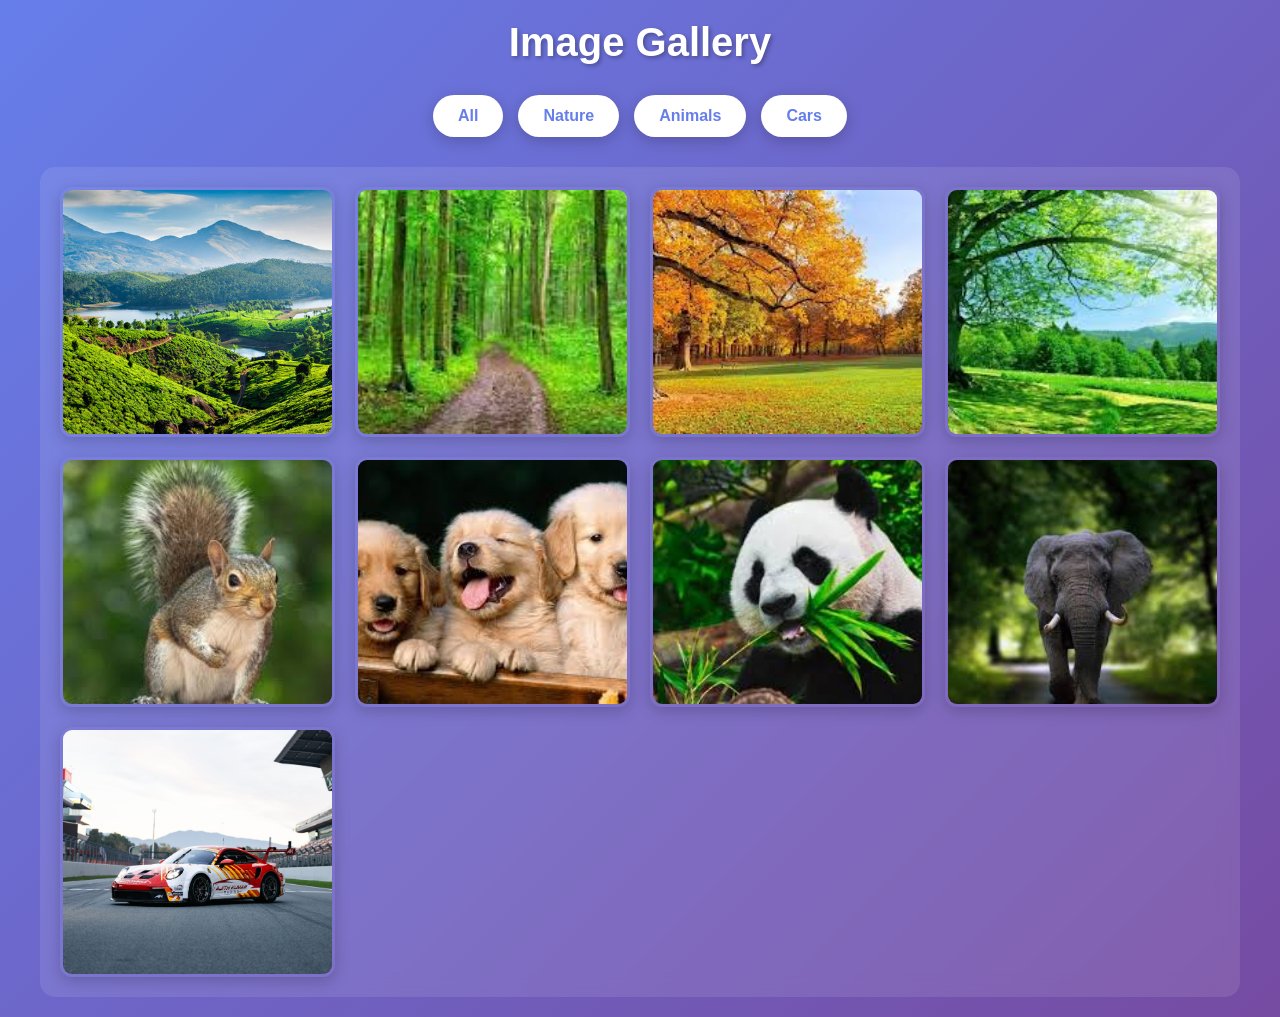
<file: index.html>
<!DOCTYPE html>
<html lang="en">
<head>
    <meta charset="UTF-8">
    <meta name="viewport" content="width=device-width, initial-scale=1.0">
    <title>Image Gallery</title>
    <link rel="stylesheet" href="style.css">
</head>
<body>

<h1>Image Gallery</h1>

<div class="buttons">
    <button onclick="filterImages('all')">All</button>
    <button onclick="filterImages('nature')">Nature</button>
    <button onclick="filterImages('animals')">Animals</button>
    <button onclick="filterImages('cars')">Cars</button>
</div>

<div class="gallery">
    <img src="360_F_103258397_TojrlYJWzaAIBes3ICEa2S7hx4U2cUMw.jpg" class="nature" alt="Nature image 1">
    <img src="images (2).jpg" class="nature" alt="Nature image 2">
    <img src="download (2).jpg" class="nature" alt="Nature image 3">
    <img src="images (3).jpg" class="nature" alt="Nature image 4">
    <img src="images (1).jpg" class="animals" alt="Animals image 1">
    <img src="images.jpg" class="animals" alt="Animals image 2">
    <img src="download.jpg" class="animals" alt="Animals image 3">
    <img src="download (1).jpg" class="animals" alt="Animals image 4">
    <img src="ajithkumarracing.com-ajith-kumar-racing-track-test-11-ajith-kumar-racing-track-test-11-2048x1365.jpg" class="cars" alt="Cars image">
</div>

<div id="lightbox">
    <button id="prev">❮</button>
    <button id="close">✕</button>
    <img id="lightbox-img" alt="Expanded gallery image">
    <button id="next">❯</button>
</div>

<script src="script.js"></script>
</body>
</html>
</file>
<file: style.css>
* {
    margin: 0;
    padding: 0;
    box-sizing: border-box;
}

body {
    font-family: 'Arial', sans-serif;
    background: linear-gradient(135deg, #667eea 0%, #764ba2 100%);
    min-height: 100vh;
    padding: 20px;
}

h1 {
    text-align: center;
    color: white;
    margin-bottom: 30px;
    font-size: 2.5em;
    text-shadow: 2px 2px 4px rgba(0, 0, 0, 0.3);
}

.buttons {
    display: flex;
    justify-content: center;
    gap: 15px;
    margin-bottom: 30px;
    flex-wrap: wrap;
}

.buttons button {
    padding: 12px 25px;
    font-size: 16px;
    border: none;
    border-radius: 25px;
    background-color: white;
    color: #667eea;
    cursor: pointer;
    font-weight: bold;
    transition: all 0.3s ease;
    box-shadow: 0 4px 15px rgba(0, 0, 0, 0.2);
}

.buttons button:hover {
    background-color: #667eea;
    color: white;
    transform: translateY(-3px);
    box-shadow: 0 6px 20px rgba(0, 0, 0, 0.3);
}

.buttons button:active {
    transform: translateY(-1px);
}

.gallery {
    display: grid;
    grid-template-columns: repeat(auto-fit, minmax(250px, 1fr));
    gap: 20px;
    max-width: 1200px;
    margin: 0 auto;
    padding: 20px;
    background: rgba(255, 255, 255, 0.1);
    border-radius: 15px;
    backdrop-filter: blur(10px);
}

.gallery img {
    width: 100%;
    height: 250px;
    object-fit: cover;
    border-radius: 12px;
    cursor: pointer;
    transition: all 0.3s ease;
    box-shadow: 0 4px 15px rgba(0, 0, 0, 0.2);
    border: 3px solid transparent;
}

.gallery img:hover {
    transform: scale(1.05);
    box-shadow: 0 8px 25px rgba(0, 0, 0, 0.3);
    border-color: white;
}

#lightbox {
    display: none;
    position: fixed;
    top: 0;
    left: 0;
    width: 100%;
    height: 100%;
    background-color: rgba(0, 0, 0, 0.9);
    z-index: 1000;
    justify-content: center;
    align-items: center;
    overflow: hidden;
}

/* Constrain the image so its size doesn't push the buttons around */
#lightbox img {
    /* Allow the image to fill nearly the whole screen while keeping space for nav buttons */
    max-width: 98%;
    max-height: 98%;
    width: auto;
    height: auto;
    border-radius: 6px;
    object-fit: contain;
    box-shadow: 0 0 30px rgba(255, 255, 255, 0.3);
    display: block;
}

/* Position navigation buttons absolutely so they stay fixed on the sides */
#lightbox button {
    position: absolute;
    background-color: rgba(255, 255, 255, 0.12);
    border: none;
    color: white;
    font-size: 36px;
    width: 56px;
    height: 56px;
    border-radius: 50%;
    cursor: pointer;
    transition: all 0.18s ease;
    display: flex;
    align-items: center;
    justify-content: center;
    box-shadow: 0 6px 20px rgba(0,0,0,0.6);
    z-index: 1100;
}

#lightbox button:not(#close) {
    top: 50%;
    transform: translateY(-50%);
}

#lightbox button:not(#close):hover {
    background-color: rgba(255, 255, 255, 0.24);
    transform: translateY(-50%) scale(1.08);
}

#close {
    top: 18px;
    right: 18px;
    left: auto;
    transform: none;
    width: 46px;
    height: 46px;
    font-size: 24px;
    border-radius: 50%;
    background-color: rgba(255, 255, 255, 0.14);
    box-shadow: 0 5px 18px rgba(0, 0, 0, 0.5);
}

#close:hover {
    background-color: rgba(255, 255, 255, 0.3);
}

/* Specific side positions */
#prev { left: 18px; }
#next { right: 18px; }

/* Responsive design */
@media (max-width: 768px) {
    .gallery {
        grid-template-columns: repeat(auto-fit, minmax(150px, 1fr));
        gap: 15px;
    }

    .gallery img {
        height: 150px;
    }

    h1 {
        font-size: 2em;
    }

    #lightbox button {
        width: 50px;
        height: 50px;
        font-size: 30px;
    }
}
</file>
